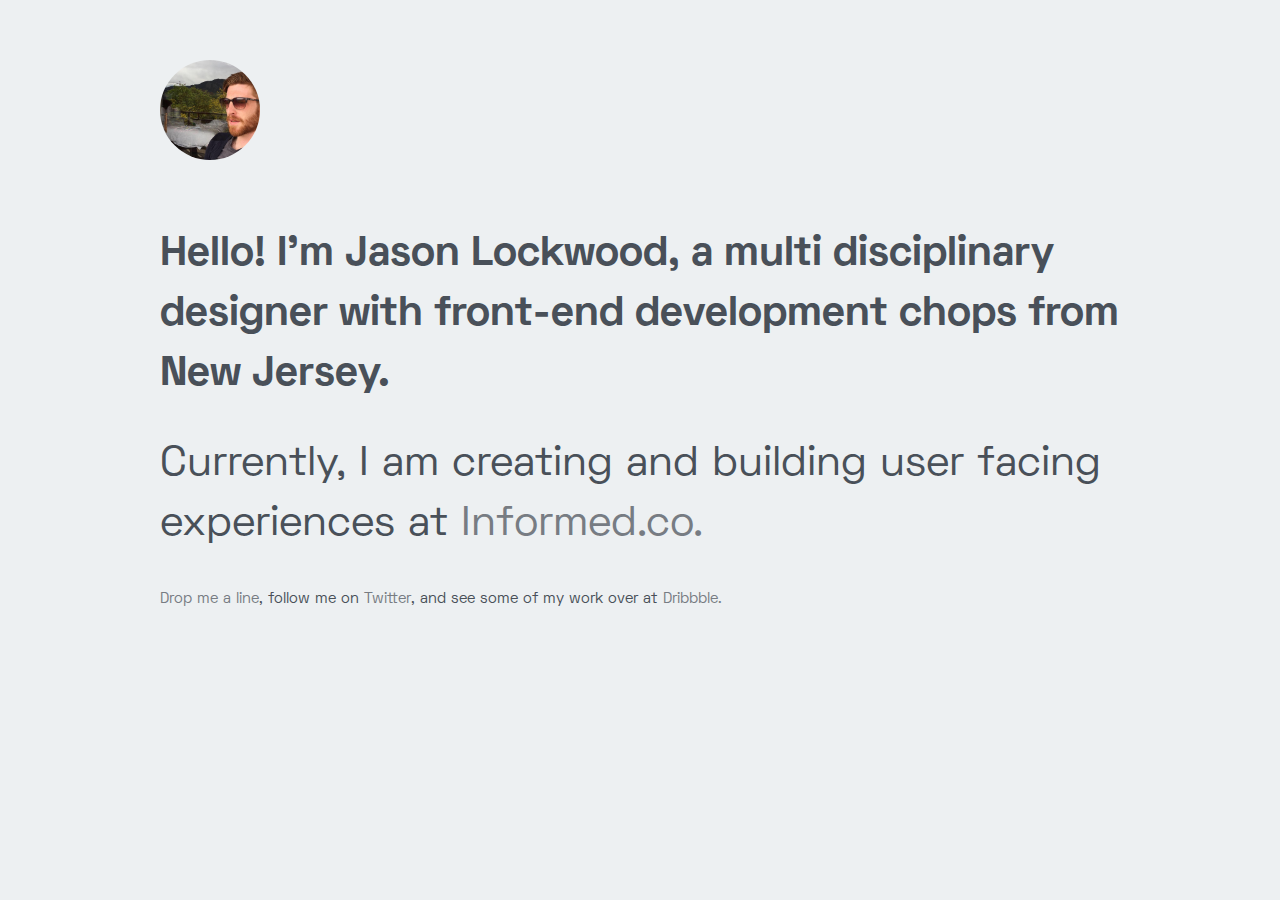
<file: index.html>
<!DOCTYPE html>
<!--[if lt IE 7]>      <html class="no-js lt-ie9 lt-ie8 lt-ie7"> <![endif]-->
<!--[if IE 7]>         <html class="no-js lt-ie9 lt-ie8"> <![endif]-->
<!--[if IE 8]>         <html class="no-js lt-ie9"> <![endif]-->
<!--[if gt IE 8]><!--> <html class="no-js"> <!--<![endif]-->
    <head>
        <meta charset="utf-8">
        <meta http-equiv="X-UA-Compatible" content="IE=edge">
        <title>Jason Lockwood - Product Designer</title>
        <meta name="description" content="Jason Lockwood is a Product Designer based in Hoboken, New Jersey. As a Product Designer, Jason Lockwood mainly works on solving UI design and UX design problems. This involves design research, user research, execution of design deliverables along with front-end development. Jason Lockwood also analyzes user data and user patterns to iterate and improve on design solutions. "><!--Add site description here-->
        <meta name="viewport" content="width=device-width, initial-scale=1">

        <!-- Place favicon.ico and apple-touch-icon.png in the root directory -->

        <link rel="apple-touch-icon-precomposed" sizes="57x57" href="http://www.jasonlockwood.design/apple-icon-57x57.png" />
        <link rel="apple-touch-icon-precomposed" sizes="114x114" href="http://www.jasonlockwood.design/apple-icon-114x114.png" />
        <link rel="apple-touch-icon-precomposed" sizes="72x72" href="http://www.jasonlockwood.design/apple-icon-72x72.png" />
        <link rel="apple-touch-icon-precomposed" sizes="144x144" href="http://www.jasonlockwood.design/apple-icon-144x144.png" />
        <link rel="apple-touch-icon-precomposed" sizes="120x120" href="http://www.jasonlockwood.design/apple-icon-120x120.png" />
        <link rel="apple-touch-icon-precomposed" sizes="152x152" href="http://www.jasonlockwood.design/apple-icon-152x152.png" />
        <link rel="icon" type="image/png" href="http://www.jasonlockwood.design/favicon-96x96.png" sizes="96x96" />
        <link rel="icon" type="image/png" href="http://www.jasonlockwood.design/favicon-32x32.png" sizes="32x32" />
        <link rel="icon" type="image/png" href="http://www.jasonlockwood.design/favicon-16x16.png" sizes="16x16" />
        <meta name="application-name" content="Jason Lockwood - Product Designer"/>
        <meta name="msapplication-TileColor" content="#1D55CF" />
        <meta name="msapplication-TileImage" content="http://www.jasonlockwood.design/ms-icon-144x144.png" />
        <link rel="stylesheet" href="css/normalize.css">
        <link rel="stylesheet" href="css/main.css">
        <link rel="stylesheet" href="https://maxcdn.bootstrapcdn.com/font-awesome/4.3.0/css/font-awesome.min.css">
        <script src="js/vendor/modernizr-2.6.2.min.js"></script>
        <script src="https://ajax.googleapis.com/ajax/libs/jquery/2.1.3/jquery.min.js"></script>
    </head>
    <body>

        <!--BEGIN HTML SITE CODE-->
        <div id= "site-container">
        	<div id= "top-container">
        		<header>
              <div id= "circle-me"></div>
        		</header>

        		<section>
        			<p class= "introduction">Hello! I'm Jason Lockwood, a multi disciplinary designer with front-end development chops from New Jersey.</p>
              <p class= "status">Currently, I am creating and building user facing experiences at<a class="link" href="http://www.informed.co"> Informed.co.</a></p>
        			<p class= "connect"><a class="link" href="mailto:hello@jasonlockwood.design">Drop me a line</a>, follow me on <a class="twitter" href="https://www.twitter.com/jlockwoodtweets">Twitter</a>, and see some of my work over at <a class="dribbble" href="https://dribbble.com/jlockwood">Dribbble.</a></p>
        		</section>
        	</div>
        </div>

        <script src="js/plugins.js"></script>
        <!-- <script src="js/main.js"></script> : No js here just yet. -->

        <!-- Google Analytics: change UA-XXXXX-X to be your site's ID. -->

        <script>
  (function(i,s,o,g,r,a,m){i['GoogleAnalyticsObject']=r;i[r]=i[r]||function(){
  (i[r].q=i[r].q||[]).push(arguments)},i[r].l=1*new Date();a=s.createElement(o),
  m=s.getElementsByTagName(o)[0];a.async=1;a.src=g;m.parentNode.insertBefore(a,m)
  })(window,document,'script','//www.google-analytics.com/analytics.js','ga');

  ga('create', 'UA-38541915-2', 'auto');
  ga('send', 'pageview');

</script>

    </body>
</html>
</file>
<file: css/main.css>
@font-face {
    font-family: 'SpaceGrotesk';
    src: url('../fonts/SpaceGrotesk-Light.woff2') format('woff2'),
        url('../fonts/SpaceGrotesk-Light.woff') format('woff');
    font-weight: 300;
    font-style: normal;
}

@font-face {
    font-family: 'SpaceGrotesk';
    src: url('../fonts/SpaceGrotesk-Regular.woff2') format('woff2'),
        url('../fonts/SpaceGrotesk-Regular.woff') format('woff');
    font-weight: 400;
    font-style: normal;
}

@font-face {
    font-family: 'SpaceGrotesk';
    src: url('../fonts/SpaceGrotesk-Medium.woff2') format('woff2'),
        url('../fonts/SpaceGrotesk-Medium.woff') format('woff');
    font-weight: 500;
    font-style: normal;
}

@font-face {
    font-family: 'SpaceGrotesk';
    src: url('../fonts/SpaceGrotesk-SemiBold.woff2') format('woff2'),
        url('../fonts/SpaceGrotesk-SemiBold.woff') format('woff');
    font-weight: 600;
    font-style: normal;
}

@font-face {
    font-family: 'SpaceGrotesk';
    src: url('../fonts/SpaceGrotesk-Bold.woff2') format('woff2'),
        url('../fonts/SpaceGrotesk-Bold.woff') format('woff');
    font-weight: 700;
    font-style: normal;
}



/* ==========================================================================
   Base styles: opinionated defaults
   ========================================================================== */

html,
button,
input,
select,
textarea {
    color: #222;
}

html {
font-size:21px;
}

/*
 * Remove text-shadow in selection highlight: h5bp.com/i
 * These selection rule sets have to be separate.
 * Customize the background color to match your design.
 */

::-moz-selection {
    background: #ecedee;
    text-shadow: none;
}

::selection {
    background: #ecedee;
    text-shadow: none;
}

/*
 * A better looking default horizontal rule
 */

hr {
    display: block;
    height: 1px;
    border: 0;
    border-top: 1px solid #ccc;
    margin: 1em 0;
    padding: 0;
}

/*
 * Remove the gap between images, videos, audio and canvas and the bottom of
 * their containers: h5bp.com/i/440
 */

audio,
canvas,
img,
video {
    vertical-align: middle;
}

/*
 * Remove default fieldset styles.
 */

fieldset {
    border: 0;
    margin: 0;
    padding: 0;
}

/*
 * Allow only vertical resizing of textareas.
 */

textarea {
    resize: vertical;
}

/* ==========================================================================
   Browse Happy prompt
   ========================================================================== */

.browsehappy {
    margin: 0.2em 0;
    background: #ccc;
    color: #000;
    padding: 0.2em 0;
}



/* ==========================================================================
   Author's custom styles
   ========================================================================== */

html,
body {
  margin: 0;
  padding: 0;
  height:100%;
  background:#EDF0F2;
  text-rendering: optimizeLegibility;
  -webkit-font-smoothing: antialiased;
  font-family: 'SpaceGrotesk', -apple-system, BlinkMacSystemFont, sans-serif;

}

a {
  text-decoration: none;
  color: #777c83;
}

a.link:hover{
  color:rgba(29, 84, 207, 1);
  border-bottom: 2px solid rgba(29, 84, 207, 1);
  -webkit-transition: color .5s ease;
  -moz-transition: color .5s ease;
  -o-transition: color .5s ease;
  transition: color .5s ease;
}

a.twitter:hover{
  color:#1da1f2;
  border-bottom: 2px solid #1da1f2;
}
a.dribbble:hover{
  color:#ea4c89;
  border-bottom: 2px solid #ea4c89;
}

#site-container{
  height:100%;
}

#top-container{
  width:80%;
  max-width:960px;
  margin:0 auto;
}



@-webkit-keyframes fade {
	0%,100%{
	opacity:0;}

	100%,100%{
	opacity:1;}
}

@-webkit-keyframes shift{
	0%,100%{
	-webkit-transform:translate(-1000px,0);}

	100%,100%{
	-webkit-transform:translate(0,0);}
}

@-moz-keyframes fade {
	0%,100%{
	opacity:0;}

	100%,100%{
	opacity:1;}
}

@-moz-keyframes shift{
	0%,100%{
	-moz-transform:translate(-1000px,0);}

	100%,100%{
	-moz-transform:translate(0,0);}
}

@-o-keyframes fade {
	0%,100%{
	opacity:0;}

	100%,100%{
	opacity:1;}
}

@-o-keyframes shift{
	0%,100%{
	-o-transform:translate(-1000px,0);}

	100%,100%{
	-o-transform:translate(0,0);}
}

@keyframes fade {
	0%,100%{
	opacity:0;}

	100%,100%{
	opacity:1;}
}

@keyframes shift{
	0%,100%{
	transform:translate(-1000px,0);}

	100%,100%{
	transform:translate(0,0);}
}



header {
	-webkit-animation: fade 2s, shift 1s normal;
	-moz-animation: fade 2s, shift 1s normal;
	-o-animation: fade 2s, shift 1s normal;
	animation: fade 2s, shift 1s normal;
}
.introduction {
	-webkit-animation: fade 2s, shift 1.5s normal;
	-moz-animation: fade 2s, shift 1.5s normal;
	-o-animation: fade 2s, shift 1.5s normal;
	animation: fade 2s, shift 1.5s normal;
}
.status{
-webkit-animation: fade 2s, shift 1.75s normal;
-moz-animation: fade 2s, shift 1.75s normal;
-o-animation: fade 2s, shift 1.75s normal;
animation: fade 2s, shift 1.75s normal;
}

.connect {
	-webkit-animation: fade 2s, shift 2s normal;
	-moz-animation: fade 2s, shift 2s normal;
	-o-animation: fade 2s, shift 2s normal;
	animation: fade 2s, shift 2s normal;
}

header{
  display: inline-block;
  height: 100%;
  width:100%;
  margin:60px 0;
}

#circle-me{
  width: 100px;
  height: 100px;
  background-image: url('../img/avatar.jpg');
  background-size: cover;
  border-radius: 50px;
  -webkit-border-radius: 50px;
  -moz-border-radius: 50px;
  float:left;
  opacity: 1;
  -webkit-transition: opacity .3s ease-in-out;
	-moz-transition: opacity .3s ease-in-out;
	-o-transition: opacity .3s ease-in-out;
  transition: opacity .3s ease-in-out;
}

#circle-me:hover{

  /*background:linear-gradient(-45deg, rgba(29, 84, 207, 0.95) 0%, rgba(55, 169, 255, 0.95) 100%);*/
  /*background-size: cover;*/
  opacity: .6;
  -webkit-transition: opacity .3s ease-in-out;
	-moz-transition: opacity .3s ease-in-out;
	-o-transition: opacity .3s ease-in-out;
	transition: : opacity .3s ease-in-out;
}

#circle-me:hover > .twitter-icon{
  opacity: 1;
  -webkit-transition: opacity .3s ease-in-out;
	-moz-transition: opacity .3s ease-in-out;
	-o-transition: opacity .3s ease-in-out;
	transition: : opacity .3s ease-in-out;
}

.twitter-icon{
    display:flex;
    height:inherit;
    background-image: url(../img/twitter-icon.svg);
    background-repeat: no-repeat;
    background-position: center;
    background-size: 50%;
    background-color: rgba(29, 161, 242, .75);
    opacity: 0;
    border-radius: 50%;
}

section p{
  clear:both;
  font-weight: bold;
  font-size: 1.62rem;
  line-height: 48px;
  letter-spacing: 0em;
  color: #495059;
  margin:0;
  padding:0 0 30px 0;
  width:100%;
}

section p.status{
  font-weight: normal;
}

section p.connect{
  font-weight: normal;
  font-size: .96rem;
  line-height: 28px;
}

/* ==========================================================================
    Media Queries for Responsive Design.

   min-width - If [device width] is greater than or equal to [specified #], then do {...}"
   max-width - If [device width] is less than or equal to [specified #], then do {...}"
   ========================================================================== */


@media only screen and (min-width: 320px) {

section p{
    font-size:.9rem;
    line-height: 32px;
  }

}

@media only screen and (min-width: 375px) {

section p{
    font-size:1rem;
    line-height: 34px;
  }

  section p.connect{
      font-size:15px;
  }

}


@media only screen and (min-width: 768px) {
  section p{
    font-size: 1.62rem;
    line-height: 48px;
  }
}


@media only screen and (min-width: 920px) {
  section p{
    font-size: 2rem;
    line-height: 60px;
  }
}

@media only screen and (max-width: 900px) {


}

@media only screen and (-webkit-min-device-pixel-ratio: 1.5),
       only screen and (min-resolution: 144dpi) {

}


@media print,
       (-o-min-device-pixel-ratio: 5/4),
       (-webkit-min-device-pixel-ratio: 1.25),
       (min-resolution: 120dpi) {
    /* Style adjustments for high resolution devices */
}


















/* ==========================================================================
   Helper classes
   ========================================================================== */

/*
 * Image replacement
 */

.ir {
    background-color: transparent;
    border: 0;
    overflow: hidden;
    /* IE 6/7 fallback */
    *text-indent: -9999px;
}

.ir:before {
    content: "";
    display: block;
    width: 0;
    height: 150%;
}

/*
 * Hide from both screenreaders and browsers: h5bp.com/u
 */

.hidden {
    display: none !important;
    visibility: hidden;
}

/*
 * Hide only visually, but have it available for screenreaders: h5bp.com/v
 */

.visuallyhidden {
    border: 0;
    clip: rect(0 0 0 0);
    height: 1px;
    margin: -1px;
    overflow: hidden;
    padding: 0;
    position: absolute;
    width: 1px;
}

/*
 * Extends the .visuallyhidden class to allow the element to be focusable
 * when navigated to via the keyboard: h5bp.com/p
 */

.visuallyhidden.focusable:active,
.visuallyhidden.focusable:focus {
    clip: auto;
    height: auto;
    margin: 0;
    overflow: visible;
    position: static;
    width: auto;
}

/*
 * Hide visually and from screenreaders, but maintain layout
 */

.invisible {
    visibility: hidden;
}

/*
 * Clearfix: contain floats
 *
 * For modern browsers
 * 1. The space content is one way to avoid an Opera bug when the
 *    `contenteditable` attribute is included anywhere else in the document.
 *    Otherwise it causes space to appear at the top and bottom of elements
 *    that receive the `clearfix` class.
 * 2. The use of `table` rather than `block` is only necessary if using
 *    `:before` to contain the top-margins of child elements.
 */

.clearfix:before,
.clearfix:after {
    content: " "; /* 1 */
    display: table; /* 2 */
}

.clearfix:after {
    clear: both;
}

/*
 * For IE 6/7 only
 * Include this rule to trigger hasLayout and contain floats.
 */

.clearfix {
    *zoom: 1;
}



/* ==========================================================================
   Print styles.
   Inlined to avoid required HTTP connection: h5bp.com/r
   ========================================================================== */

@media print {
    * {
        background: transparent !important;
        color: #000 !important; /* Black prints faster: h5bp.com/s */
        box-shadow: none !important;
        text-shadow: none !important;
    }

    a,
    a:visited {
        text-decoration: underline;
    }

    a[href]:after {
        content: " (" attr(href) ")";
    }

    abbr[title]:after {
        content: " (" attr(title) ")";
    }

    /*
     * Don't show links for images, or javascript/internal links
     */

    .ir a:after,
    a[href^="javascript:"]:after,
    a[href^="#"]:after {
        content: "";
    }

    pre,
    blockquote {
        border: 1px solid #999;
        page-break-inside: avoid;
    }

    thead {
        display: table-header-group; /* h5bp.com/t */
    }

    tr,
    img {
        page-break-inside: avoid;
    }

    img {
        max-width: 100% !important;
    }

    @page {
        margin: 0.5cm;
    }

    p,
    h2,
    h3 {
        orphans: 3;
        widows: 3;
    }

    h2,
    h3 {
        page-break-after: avoid;
    }
}
</file>
